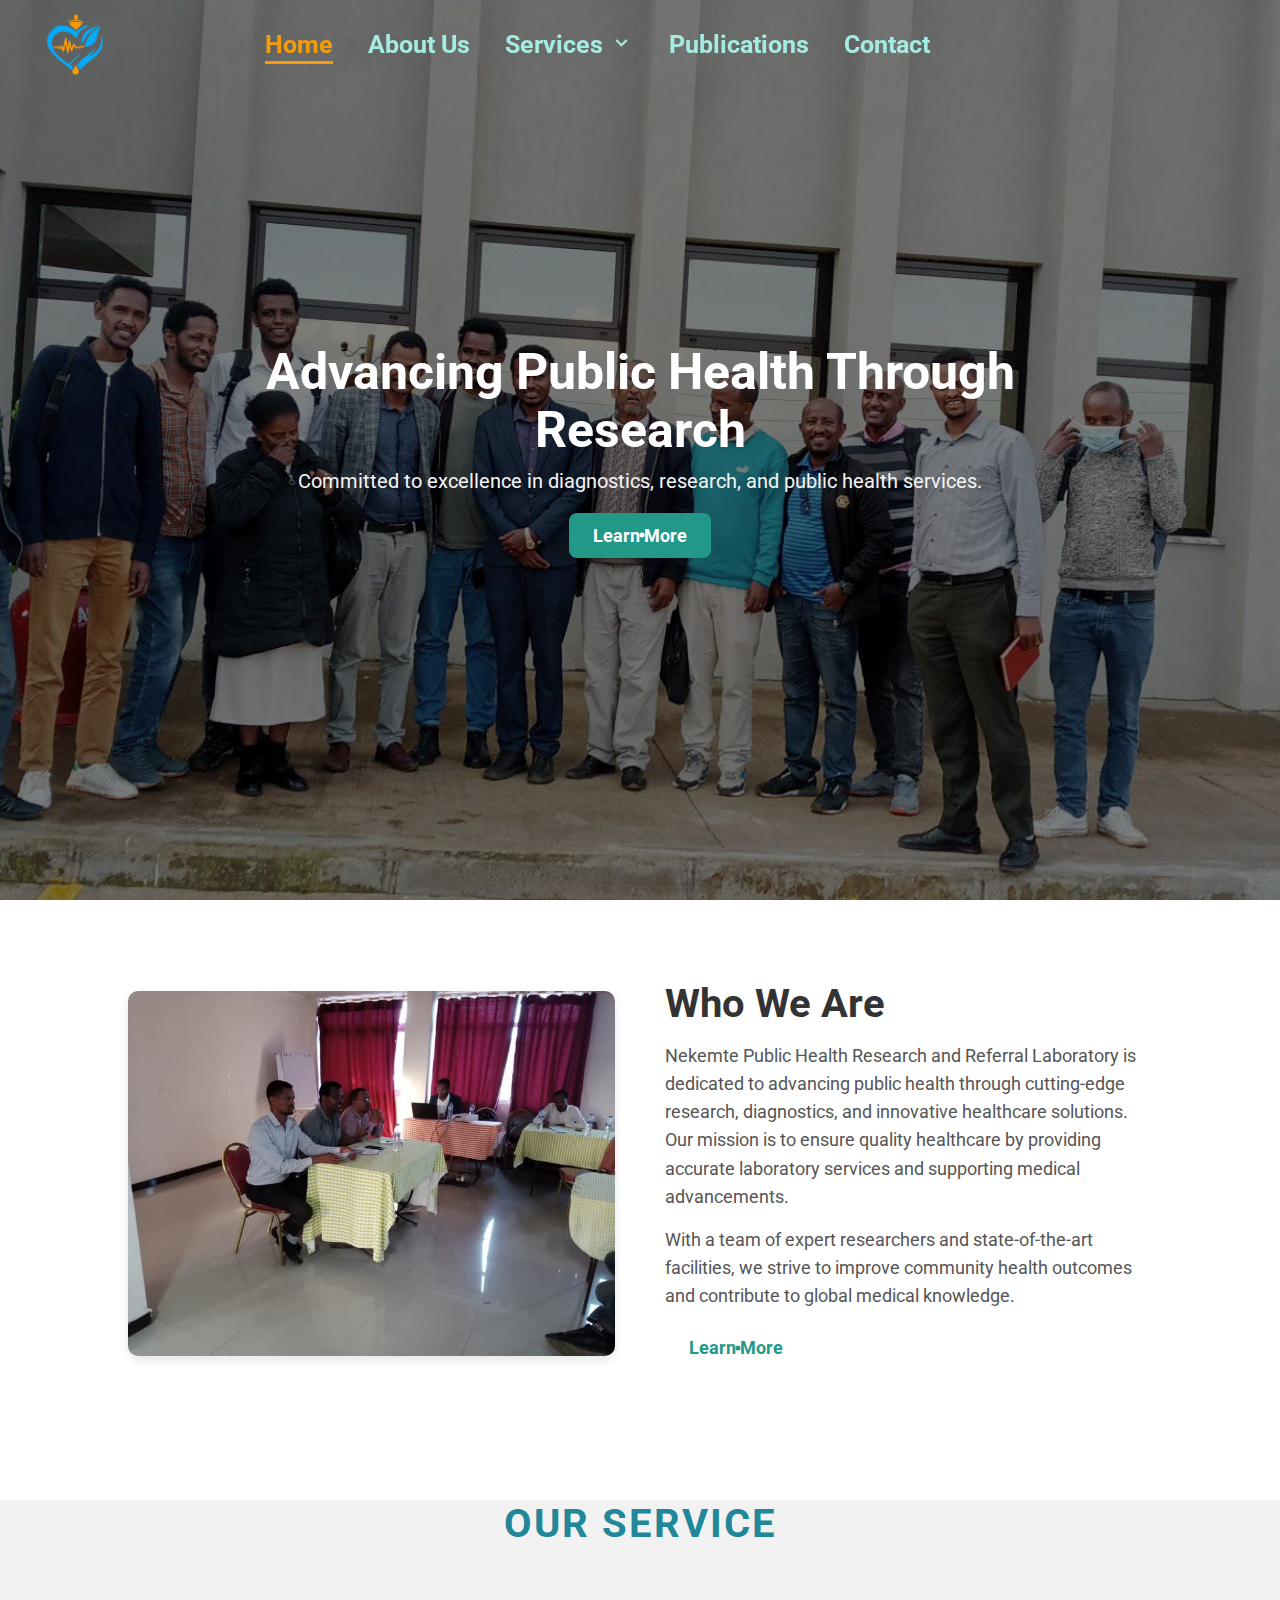
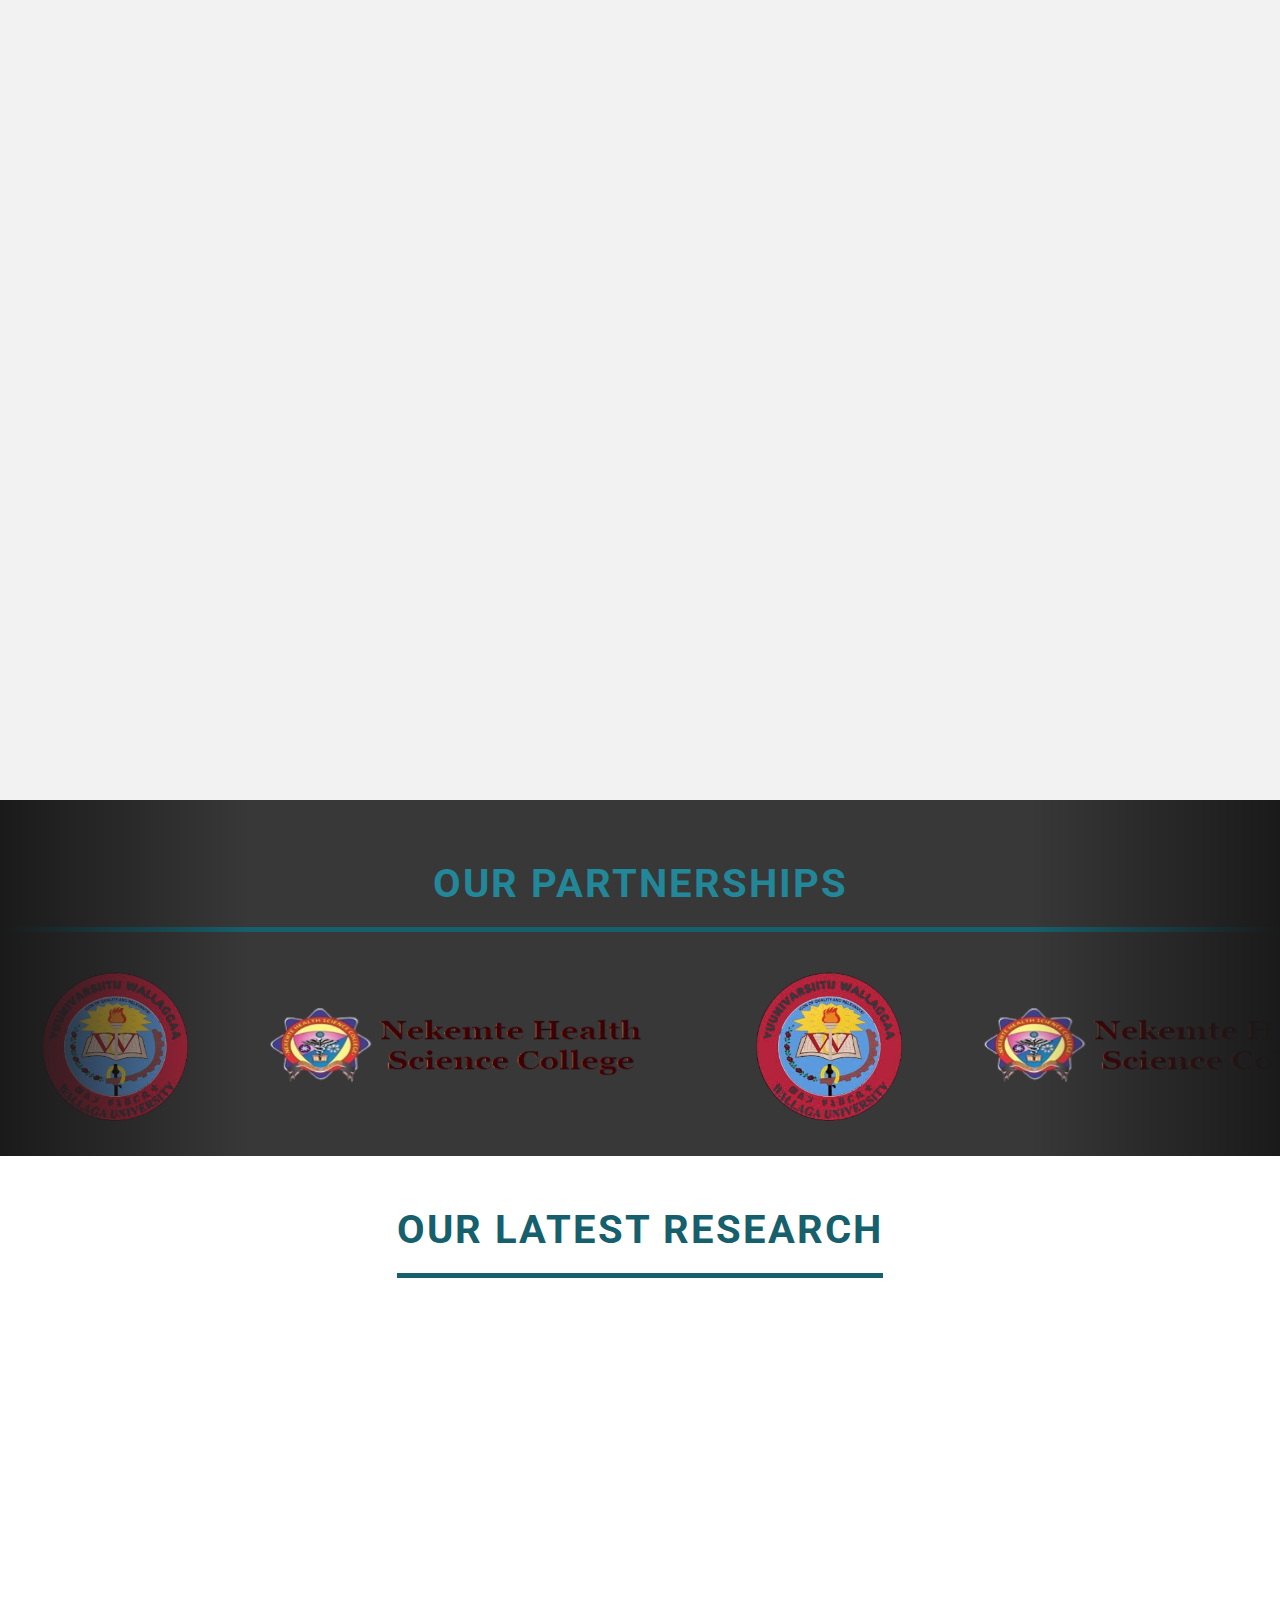
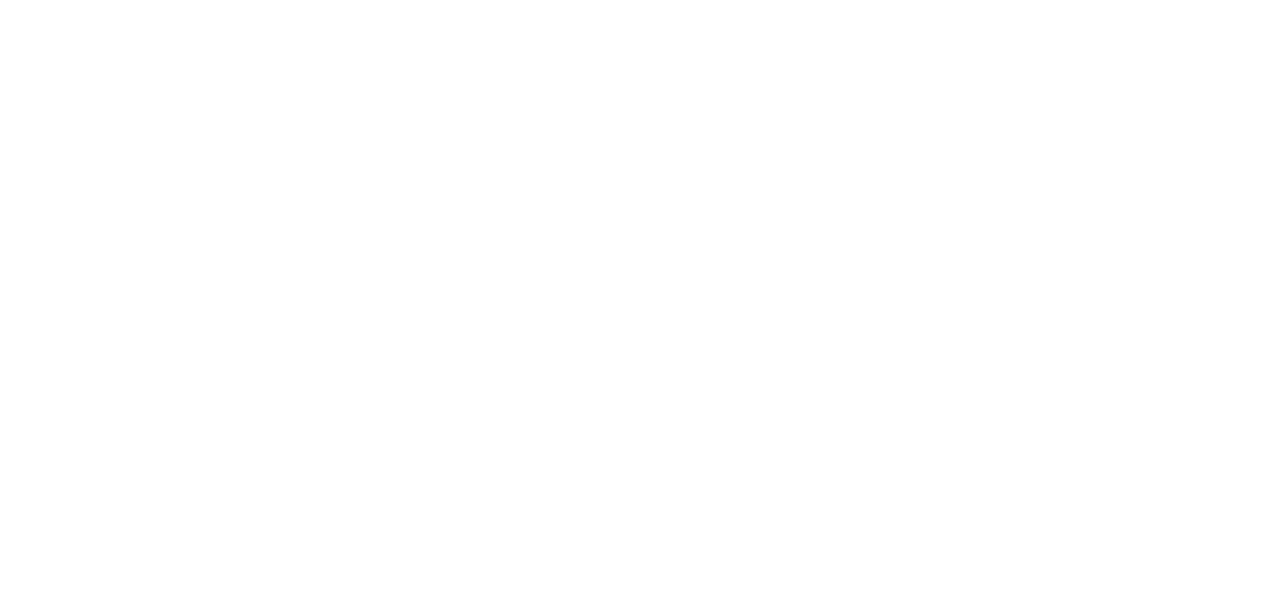
<file: index.html>
<!DOCTYPE html>
<html lang="en">
<head>
  <meta charset="UTF-8">
  <meta name="viewport" content="width=device-width, initial-scale=1.0">
  <link rel="stylesheet" href="style/header.css">
  <link rel="stylesheet" href="style/general.css">
  <link rel="stylesheet" href="style/home-page.css">

  <link rel="preconnect" href="https://fonts.googleapis.com">
  <link href='https://unpkg.com/boxicons@2.1.4/css/boxicons.min.css' rel='stylesheet'>
  <link rel="preconnect" href="https://fonts.gstatic.com" crossorigin>
  <link href="https://fonts.googleapis.com/css2?family=Roboto:ital,wght@0,100..900;1,100..900&display=swap" rel="stylesheet">
  <title>Advancing Public Health Through Research & Innovation</title>
</head>
<body>
  <header>
    <div class="logo-container">
        <a href="index.html">
            <img class="health-logo" src="images/OHB-WIDE-Logo (1).png" alt="Health Logo">
        </a>
    </div>
    <nav class="nav">
        <a class="active" href="index.html">Home</a>
        <a href="#">About Us</a>
        <div class="dropdown">
            <a href="#">Services <i class='bx bx-chevron-down'></i></a>
            <div class="dropdown-content">
                <a href="cpd.html">CPD</a>
                <a href="phem.html">PHEM</a>
                <a href="">Research</a>
                </div>
        </div>
        <a href="#">Publications</a>
        <a href="#">Contact</a>
    </nav>

    <nav class="nav-mobile">
      <div class="ham-menu">
        <span></span>
        <span></span>
        <span></span>
      </div>
    </nav>

    <div class="off-screen-menu">
      <ul>
        <li>
          <i class='bx bx-home-alt-2' ></i>
          <a href="index.html">Home</a></li>
        <li>
          <i class='bx bx-info-circle' ></i>
          <a href="">About</a></li>
        <li class="dropdown-mobile">
          <i class='bx bx-cog'></i>
          <a href="">Services <i class='bx bx-chevron-down'></i></a>
          <ul class="dropdown-content-mobile">
              <li><a href="cpd.html">CPD</a></li>
              <li><a href="#">PHEM</a></li>
              <li><a href="#">Research</a></li>
              </ul>
        </li>
        <li>
          <i class='bx bxs-file-blank' ></i>
          <a href="">Publications</a>
        </li>
        <li>
          <i class='bx bxs-chat'></i>
          <a href="">Contact</a>
        </li>
      </ul>
    </div>
</header>


  <section class="hero">
    <div class="hero-content">
        <h1>Advancing Public Health Through Research</h1>
        <p>Committed to excellence in diagnostics, research, and public health services.</p>
        <a href="">
          <button class="animated-button1">Learn More</button>
        </a>
    </div>
  </section>

  <section>
    <section class="about">
      <div class="about-container">
          <div class="about-image">
              <img class="team-img" src="images/photo_2025-03-26_18-32-20.jpg" alt="Lab Team">
          </div>
          <div class="about-content">
              <h2>Who We Are</h2>
              <p>
                  Nekemte Public Health Research and Referral Laboratory is dedicated to advancing public health through 
                  cutting-edge research, diagnostics, and innovative healthcare solutions. Our mission is to ensure quality 
                  healthcare by providing accurate laboratory services and supporting medical advancements.
              </p>
              <p>
                  With a team of expert researchers and state-of-the-art facilities, we strive to improve community health 
                  outcomes and contribute to global medical knowledge.
              </p>
              <button class="animated-button">Learn More</button>
          </div>
      </div>
  </section>

  <section class="service-section">
    <div class="container">
      <h1>Our service</h1>
      <div class="row">
        <div class="service">
          <i class='bx bx-user-check ' ></i>
          <h2>Capacity Building</h2>
          <p>Roviding training and resources to enhance the skills and knowledge of health professionals.</p>
          <span class="cricle-before"></span>
          <button class="more">Read More</button>
        </div>

        <div class="service">
          <i class='bx bx-network-chart' ></i>
          <h2>Referral Services</h2>
          <p>Ensuring efficient and reliable patient referrals to specialized care and diagnostics.</p>
          <span class="cricle-before"></span>
          <button class="more">Read More</button>
        </div>

        <div class="service">
          <i class='bx bx-shield-alt'></i>
          <h2>PHEM</h2>
          <p>We preparing for and responding to public health emergencies, such as outbreaks and natural disasters to protect communities.</p>
          <span class="cricle-before"></span>
          <button class="more">Read More</button>
        </div>

        <div class="service">
          <i class='bx bx-brain ' ></i>
          <h2>Research</h2>
          <p>Advancing public health through disease studies and innovative solutions.</p>
          <span class="cricle-before"></span>
          <button class="more">Read More</button>
        </div>

        <div class="service">
          <i class='bx bxs-graduation' ></i>
          <h2>CPD Center</h2>
          <p>We offers CPD programs to help healthcare professionals stay updated and enhance their skills for improved patient care.</p>
          <span class="cricle-before"></span>
          <button class="more">Read More</button>
        </div>

      </div>
    </div>
  </section>

  <div class="partnerships">
    <h1 class="Partnerships-title">Our Partnerships</h1>
    <section class="partnerships-section">
      <div class="logos">
        <div class="logo">
          <img src="images/logos/university-of-wologa.png" class="small" alt="">
          <img src="images/logos/logo_nhsc.png" class="big" alt="">
        </div>
      </div>
      <div class="logos">
        <div class="logo">
          <img src="images/logos/university-of-wologa.png" class="small" alt="">
          <img src="images/logos/logo_nhsc.png" class="big" alt="">
        </div>
      </div>
      <div class="logos">
        <div class="logo">
          <img src="images/logos/university-of-wologa.png" class="small" alt="">
          <img src="images/logos/logo_nhsc.png" class="big" alt="">
        </div>
      </div>
      <div class="logos">
        <div class="logo">
          <img src="images/logos/university-of-wologa.png" class="small" alt="">
          <img src="images/logos/logo_nhsc.png" class="big" alt="">
        </div>
      </div>
    </section>
  </div>

  <section class="research-section">
    <h1>Our latest Research</h1>
    <div class="slide-container">
      <div class="slide-content">
        <div class="card-wrapper">
          <div class="card">
            <div class="image-content">
              <span class="overlay"></span>
              <div class="card-image">
                <img class="card-img" src="images/projects/download (1).jpg" alt="">
              </div>
            </div>
            <div class="card-content">
              <h2 class="name">MALARIA SPECIES DISTRIBUTION</h2>
                <p class="description">Plasmodium species distribution and antimalarial drug
                  resistance pattern in public health facilities of
                  western Oromia, Ethiopia</p>
              </div>
          </div>

          <div class="card">
            <div class="image-content">
              <span class="overlay"></span>
              <div class="card-image">
                <img class="card-img" src="images/projects/blood in test toob.jpg" alt="">
              </div>
            </div>
            <div class="card-content">
              <h2 class="name">LABORATORY SERVICES UTILIZATION</h2>
                <p class="description">Utilization of medical laboratory services and its
                  associated factors among clinicians in public health
                  facilities in Western Oromia, Ethiopia.</p>
              </div>
          </div>

          <div class="card">
            <div class="image-content">
              <span class="overlay"></span>
              <div class="card-image">
                <img class="card-img" src="images/projects/labs.jpg" alt="">
              </div>
            </div>
            <div class="card-content">
              <h2 class="name">LABORATORY SERVICES SATISFACTION </h2>
                <p class="description">Clinical Laboratory Services Satisfaction Status and Associated Factors Among Patients Attending Government Hospitals in Oromia, Ethiopia, 2025</p>
            </div>
          </div>

          <div class="card">
            <div class="image-content">
              <span class="overlay"></span>
              <div class="card-image">
                <img class="card-img" src="images/projects/usingmicrscope.jpg" alt="">
              </div>
            </div>
            <div class="card-content">
              <h2 class="name">COMPETENCY OF MALARIA EQA CENTERS' LABORATORY PROFESSIONALS</h2>
                <p class="description">EQAs Centers' laboratory professionals
                  competency status and its determinants among laboratory professionals in malaria microscopy EQA centers, in West Oromia, Ethiopia: Implications for quality improvement in malaria diagnosis.</p>
              </div>
          </div>

          <div class="card">
            <div class="image-content">
              <span class="overlay"></span>
              <div class="card-image">
                <img class="card-img" src="images/projects/impro.png" alt="">
              </div>
            </div>
            <div class="card-content">
              <h2 class="name">EVALUATION MALARIA EQA PERFORMANCE</h2>
                <p class="description">Evaluation of malaria microscopy performance among peripheral laboratories participated in EQA scheme among networked laboratories to EQA center laboratories in West Oromia, Ethiopia: A 3-year analysis of EQA.</p>
              </div>
          </div>

          <div class="card">
            <div class="image-content">
              <span class="overlay"></span>
              <div class="card-image">
                <img class="card-img" src="images/projects/microscope.jpg" alt="">
              </div>
            </div>
            <div class="card-content">
              <h2 class="name">MALARIA QUALITY IMPROVEMENT </h2>
                <p class="description">Competency status and its determinants among laboratory professionals in malaria microscopy external quality assessment centers, in West Oromia, Ethiopia: Implications for quality improvement in malaria diagnosis.</p>
              </div>
          </div>

        </div>
      </div>
    </div>
  </section>
  <script src="scripts/home-page.js"></script>
</body>
</html>
</file>
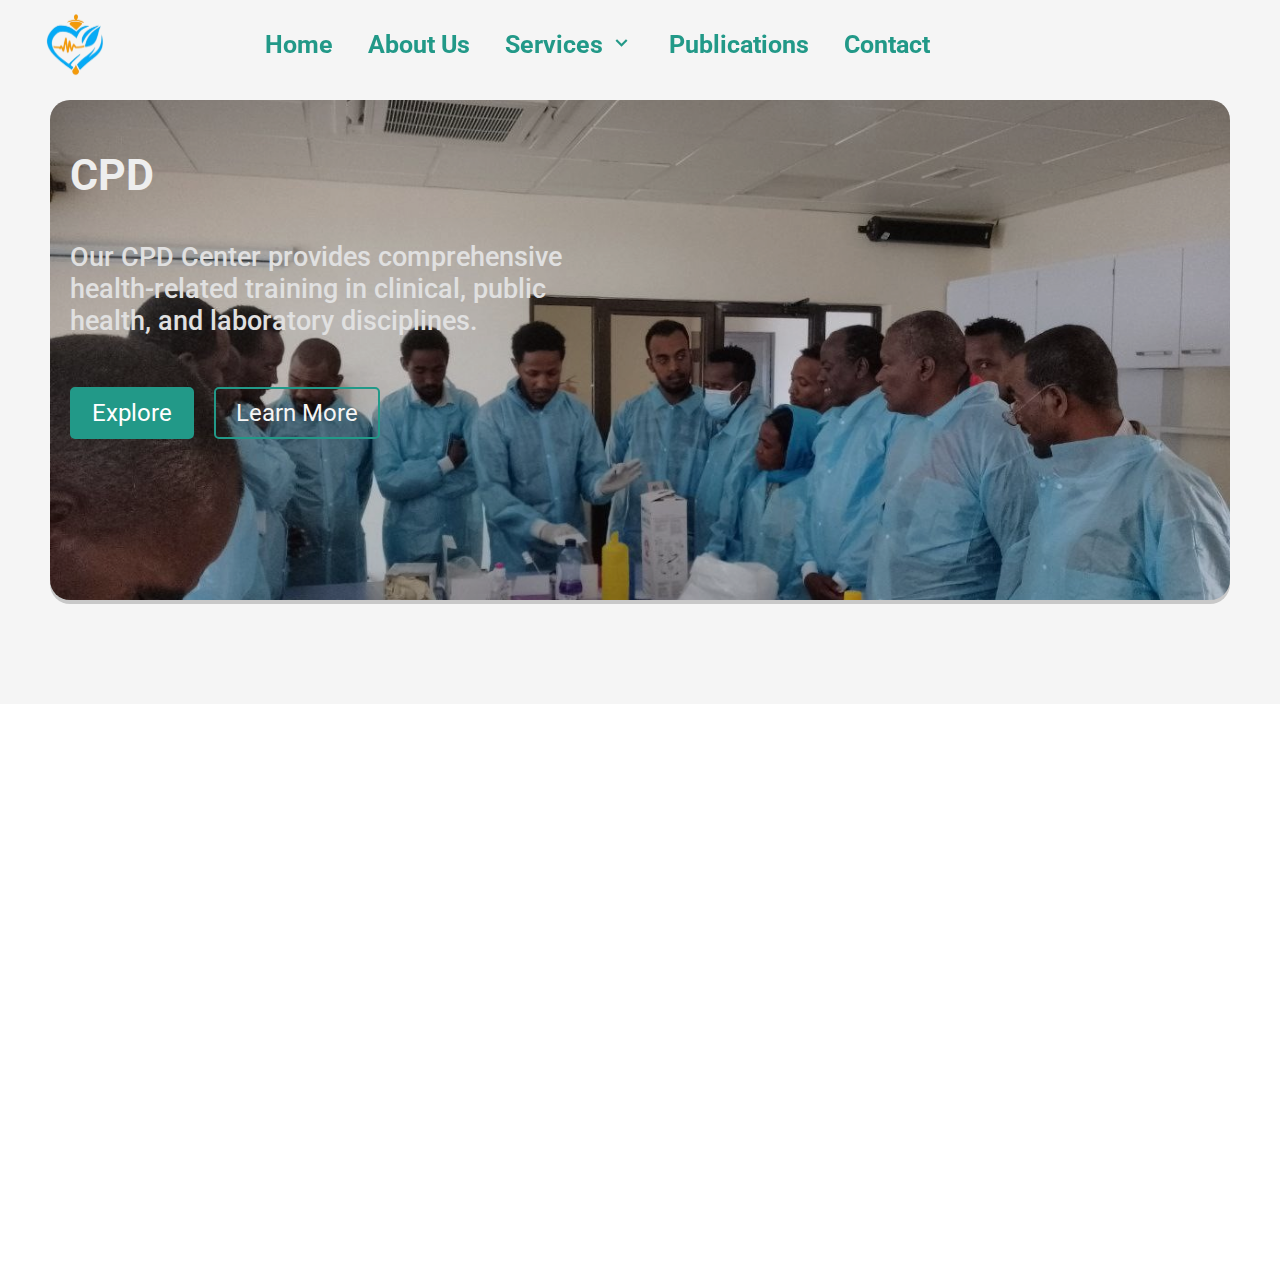
<file: cpd.html>
<!DOCTYPE html>
<html lang="en">
<head>
  <meta charset="UTF-8">
  <meta name="viewport" content="width=device-width, initial-scale=1.0">
  <link rel="stylesheet" href="style/general.css">
  <link rel="stylesheet" href="style/header.css">
  <link rel="stylesheet" href="style/cpd.css">
  <link rel="icon" type="image/x-icon" href="images/OHB-WIDE-Logo (1).png">

  <link rel="preconnect" href="https://fonts.googleapis.com">
  <link rel="preconnect" href="https://fonts.gstatic.com" crossorigin>
  <link href="https://fonts.googleapis.com/css2?family=Roboto:ital,wght@0,100..900;1,100..900&display=swap" rel="stylesheet">
  <link href='https://unpkg.com/boxicons@2.1.4/css/boxicons.min.css' rel='stylesheet'>
  <title>NPHRRL CPD & Training Hub</title>
</head>
<body>
  <header>
    <div class="logo-container">
        <a href="index.html">
            <img class="health-logo" src="images/OHB-WIDE-Logo (1).png" alt="Health Logo">
        </a>
    </div>
    <nav class="nav">
        <a href="index.html">Home</a>
        <a href="#">About Us</a>
        <div class="dropdown">
            <a href="#">Services <i class='bx bx-chevron-down'></i></a>
            <div class="dropdown-content">
                <a class="active" href="cpd.htmls">CPD</a>
                <a href="phem.html">PHEM</a>
                <a href="">Research</a>
                </div>
        </div>
        <a href="#">Publications</a>
        <a href="#">Contact</a>
    </nav>

    <nav class="nav-mobile">
      <div class="ham-menu">
        <span></span>
        <span></span>
        <span></span>
      </div>
    </nav>

    <div class="off-screen-menu">
      <ul>
        <li>
          <i class='bx bx-home-alt-2' ></i>
          <a href="index.html">Home</a></li>
        <li>
          <i class='bx bx-info-circle' ></i>
          <a href="">About</a></li>
        <li class="dropdown-mobile">
          <i class='bx bx-cog'></i>
          <a href="">Services <i class='bx bx-chevron-down'></i></a>
          <ul class="dropdown-content-mobile">
              <li><a href="active">CPD</a></li>
              <li><a href="#">PHEM</a></li>
              <li><a href="#">Research</a></li>
              </ul>
        </li>
        <li>
          <i class='bx bxs-file-blank' ></i>
          <a href="">Publications</a>
        </li>
        <li>
          <i class='bx bxs-chat'></i>
          <a href="">Contact</a>
        </li>
      </ul>
    </div>
</header>

  <section class="cpd-discription-section">
    <div class="hero-img-container">
      <img class="hero-img" src="images/cpd-images/cpd-team.jpg" alt="">
    </div>
    <div class="cpd-hero-description">
      <h1>CPD</h1>
      <p>Our CPD Center provides comprehensive health-related training in clinical, public health, and laboratory disciplines.</p>
      <div class="hero-call-to-action-container">
        <button class="hero-call-to-action blue">Explore</button>
        <button class="hero-call-to-action transparent">Learn More</button>
      </div>
    </div>
  </section>

  <div class="slider-container">
    <div class="slide-section-title">
      <h1>Our CPD Highlights</h1>
    </div>
    <div class="slider">

      <div class="slide active">
        <div class="content">
            <div class="image-container">
                <img src="images/cpd-images/microsoft.jpg" alt="">
            </div>
            <div class="description">
                <h2>Enhancing Laboratory Skills through CPD</h2>
                <p>Continuous training ensures that laboratory professionals stay updated with the latest diagnostic techniques and best practices.</p>
            </div>
        </div>
    </div>

    <div class="slide">
      <div class="content">
          <div class="image-container">
              <img src="images/cpd-images/team-working.jpg" alt="">
          </div>
          <div class="description">
              <h2>Teamwork in Healthcare Education</h2>
              <p>CPD fosters collaboration among professionals to enhance patient safety and service quality.</p>
          </div>
      </div>
  </div>

        <div class="slide">
            <div class="content">
                <div class="image-container">
                    <img src="images/cpd-images/learning.jpg" alt="">
                </div>
                <div class="description">
                    <h2>Lifelong Learning for Healthcare Excellence</h2>
                    <p> CPD programs help healthcare professionals improve their knowledge, skills, and patient care standards.</p>
                </div>
            </div>
        </div>

    </div>

    <div class="navigation">
        <button class="nav-btn prev-btn"><i class='bx bx-chevron-left'></i></button>
        <button class="nav-btn next-btn"><i class='bx bx-chevron-right'></i></button>
    </div>
</div>

<script src="scripts/cpd.js"></script>
</body>
</html>
</file>
<file: style/header.css>
header{
  display: flex;
  align-items: center;
  justify-content: space-between;
  padding: 10px 40px;
  background-color: whitesmoke;
  column-gap: 100px;
  position: fixed;
  left: 0;
  right: 0;
  z-index: 100;
  background-color: transparent;
  transition: background 0.3s ease-in-out
}

.nav .dropdown {
  position: relative;
  display: inline-block;
}

.nav .dropdown-content {
  display: none;
  position: absolute;
  background-color: #f2f2f2;
  min-width: 160px;
  z-index: 1;
  left: -25px;
  top: 30px;
  box-shadow: 10px 10px 16px rgba(0,0,0,0.2);
  border-radius: 10px;
  padding: 5px;
}

.nav .dropdown-content .active{
  background-color: #298;
  color: white;
  border-radius: 10px;
}

.nav .dropdown-content a {
  color: #298;
  padding: 12px 16px;
  text-decoration: none;
  display: block;
  margin: 2px 0
}

.nav .dropdown-content a::after{
  display: none;
}

.nav .dropdown-content a:hover {
  color: whitesmoke;
  background-color: #298;
  border-radius: 10px;
}

.nav .dropdown:hover .dropdown-content {
  display: block;
}

.off-screen-menu .dropdown-mobile {
  position: relative;
}

.off-screen-menu .dropdown-content-mobile {
  display: none;
  padding-left: 45px;
  margin-top: 0px;
}

.off-screen-menu .dropdown-content-mobile a::after{
  display: none;
}

.off-screen-menu .dropdown-content-mobile a {
  display: block;
  padding: 10px 0;
  text-decoration: none;
  color: white;
}

.off-screen-menu .dropdown-mobile.open .dropdown-content-mobile {
  display: block;
}


.health-logo{
  width: 70px;
  cursor: pointer;
  transition: 0.5s;
}

header.scrolled {
  background-color: whitesmoke; 
  padding: 2px 50px;
}

header.scrolled .health-logo {
  width: 60px;
}

header.scrolled .nav a {
  font-size: 22px;
  color: #298;
}

header.scrolled .nav .active {
  color: #f69c09;
}

.nav{
  display: flex;
  column-gap: 35px;
  padding-right: 100px;
  flex: 1;
  max-width: 820px;
}

.nav a{
  font-size: 25px;
  color: rgb(164, 236, 226);
  font-weight: bold;
  transition: color 0.3s;
  position: relative;
  padding-bottom: 5px;
  transition: 0.5s;
}

.nav .active,
.off-screen-menu ul li .active {
  position: relative;
  color: #f69c09;

}

.off-screen-menu ul li a::after {
  transform: scaleX(1s);
}

.nav a::after,
.off-screen-menu ul li a:after {
  content: "";
  position: absolute;
  left: 0;
  bottom: 0;
  width: 100%;
  height: 3px;
  background-color: #f69c09;
  transform: scaleX(0);
  transition: transform 0.3s ease-in-out;
  transform-origin: right;
}

.nav .active::after,
.off-screen-menu ul li .active:after{
  content: "";
  position: absolute;
  left: 0;
  bottom: 0;
  width: 100%;
  height: 3px;
  background-color: #f69c09;
  transform: scaleX(1);
}

.nav a:hover::after,
.off-screen-menu ul li a:hover::after {
  transform: scaleX(1);
  transform-origin: left;
}

.nav a:hover,
.off-screen-menu ul li a:hover {
  color: #f69c09;
}

.off-screen-menu ul li .bx{
  color: white;
  margin-right: 10px;
  font-size: 30px;
}

.off-screen-menu{
  background-color: #298;
  height: 100vh;
  width: 100%;
  max-width: 450px;
  position: fixed;
  top:  0;
  right: -450px;
  font-size: 2rem;
  transition: 0.3s ease;
  padding: 0 0 0 50px;
}

.off-screen-menu ul{
  list-style: none;
  padding: 0;
  margin: 0;
  display: flex;
  flex-direction: column;
  gap: 10px;
  margin-top: 100px;
}

.off-screen-menu ul a{
  color: white;
  position: relative;
  transition: color 0.3s;
}

.off-screen-menu.active{
  right: 0;
}

.ham-menu{
  height: 50px;
  width: 50px;
  margin-left: auto;
  position: relative;
  cursor: pointer;
  z-index: 10000;
  display: none;
}

.ham-menu span{
  position: absolute;
  width: 100%;
  height: 5px;
  background-color: #f69c09;
  border-radius: 25px;
  top: 50%;
  left: 50%;
  transform: translate(-50%, -50%);
  transition: 0.3s ease;
}

.ham-menu span:nth-child(1){
  top: 25%;
}

.ham-menu span:nth-child(3){
  top: 75%;
}

.ham-menu.active span:nth-child(1){
  top: 50%;
  transform: translate(-50%, -50%) rotate(45deg);
}

.ham-menu.active span:nth-child(2){
  opacity: 0;
}

.ham-menu.active span:nth-child(3){
  top: 50%;
  transform: translate(-50%, 50%) rotate(-45deg);
}

@media (max-width: 1110px) {
  .nav{
    display: none;
  }

  .ham-menu{
    display: inline-block;
  }
}
</file>
<file: style/general.css>
*{
  text-decoration: none;
  padding: 0;
  margin:0;
  font-family: roboto;
  box-sizing: border-box;
}

/**body{
  background-color: rgb(255, 249, 249);
}
</file>
<file: style/home-page.css>
/* CSS for hero section ----------------------- */
.hero {
  height: 100vh;
  background: url('../images/358395456_6205289272858193_7692547283412497127_n.jpg') no-repeat center center/cover;
  display: flex;
  align-items: center;
  justify-content: center;
  text-align: center;
  color: white; 
  position: relative;
}

.hero::before {
  content: "";
  position: absolute;
  top: 0;
  left: 0;
  width: 100%;
  height: 100%;
  background: rgba(0, 0, 0, 0.5);
}

.hero-content {
  position: relative;
  z-index: 1;
  max-width: 800px;
  padding: 20px;
}

.hero h1 {
  font-size: 50px;
  font-weight: bold;
  margin-bottom: 10px;
  color: white;
  animation: fadeIn 2s ease-in-out;
}

.hero p {
  font-size: 20px;
  margin-bottom: 20px;
  color: whitesmoke;
  animation: fadeIn 2s ease-in-out;
}

.animated-button1 {
  position: relative;
  overflow: hidden;
  padding: 12px 24px;
  font-size: 18px;
  font-weight: bold;
  color: #fff;
  background-color: #298;
  border: none;
  border-radius: 8px;
  cursor: pointer;
  transition: background-color 0.3s ease-in-out;
  animation: fadeIn 2s ease-in-out;
}

.animated-button1::before {
  content: "";
  position: absolute;
  width: 100px;
  height: 100px;
  background-color: #fff;
  border-radius: 50%;
  top: 50%;
  left: 50%;
  transform: translate(-50%, -50%) scale(0.05);
  margin-left: 2px;
  transition: transform 0.4s ease-in-out;
  z-index: -1;
}

.animated-button1:hover{
  color: #298;
}

.animated-button1:hover::before {
  transform: translate(-50%, -50%) scale(3);
}

.animated-button1 {
  position: relative;
  z-index: 1;
}

/*CSS for about section --- ------ --- --- --- ---- -- --- --- */



.about {
  padding: 80px 10%;
  background: #fff; 
}

.about-container {
  display: flex;
  align-items: center;
  justify-content: space-between;
  gap: 50px;
}

.about-image {
  flex: 1;
}

.about-image img {
  width: 100%;
  height: auto;
  border-radius: 10px;
  box-shadow: 0px 4px 10px rgba(0, 0, 0, 0.1);
}

.about-content {
  flex: 1;
}

.about-content h2 {
  font-size: 2.5rem;
  color: #333;
  margin-bottom: 15px;
}

.about-content p {
  font-size: 1.1rem;
  color: #555;
  line-height: 1.6;
  margin-bottom: 15px;
}

.btn {
  display: inline-block;
  padding: 12px 24px;
  background: #298;
  color: white;
  text-decoration: none;
  font-size: 1.2rem;
  border-radius: 5px;
  transition: 0.3s;
}

.btn:hover {
  background: rgb(37, 170, 150);
}

@media (max-width: 768px) {
  .about-container {
      flex-direction: column;
      text-align: center;
  }

  .about-image img {
      width: 90%;
  }
}

/*CSS for service section --- ------ --- --- --- ---- -- --- --- */



.service-section{
  min-height: 100vh;
  z-index: 10;
  background-color: #f2f2f2;
  padding-bottom: 60px;
}

.container{
  text-align: center;
  padding: 0 8%;
}

.container h1{
  position: relative;
  text-align: center;
  text-transform: uppercase;
  margin-bottom: 60px;
}

.container h1::after{
  content:"";
  position: absolute;
  left: 50%;
  bottom: -5px;
  height: 5px;
  transform: translateX(-5px);
  background: #298;
}

.container .row{
  display: grid;
  grid-template-columns: repeat(auto-fit, minmax(250px, 1fr));
  grid-gap: 30px;
}

.container .row .service{
  padding: 25px 10px;
  text-align: center;
  border-radius: 5px;
  transition: transform 0.5s;
  cursor: pointer;
  color: #555;
  font-size: 14px;
  position: relative;
  overflow: hidden;
  border: #298 7px solid;
  box-shadow: 0px 5px 5px gray;
  margin-bottom: 10px;
  background-color: white;
  opacity: 0;
  transform: translateY(50px);
  transition: opacity 1s ease-out, transform 0.6s ease-out;
}

.container .row .service.show {
  opacity: 1;
  transform: translateY(0);
}

.more{
  background-color: transparent;
  color: white;
  border: none;
  border-radius: 2px;
  font-size: 20px;
  width: 100%;
  padding:10px 15px;
  margin-top: 25px;
  transition: 1s;
  cursor: pointer;
}

.animated-button {
  position: relative;
  overflow: hidden;
  padding: 12px 24px;
  font-size: 18px;
  font-weight: bold;
  color: #298;
  background-color: white;
  border: none;
  border-radius: 8px;
  cursor: pointer;
  transition: background-color 0.3s ease-in-out;
}

.animated-button::before,
.link-more::before {
  content: "";
  position: absolute;
  width: 100px;
  height: 100px;
  background-color: #298;
  border-radius: 50%;
  top: 50%;
  left: 50%;
  transform: translate(-50%, -50%) scale(0.05);
  margin-left: 2px;
  transition: transform 0.4s ease-in-out;
  z-index: -1;
}

.animated-button:hover,
.link-more:hover{
  color: white;
}

.animated-button:hover::before,
.link-more:hover::before {
  transform: translate(-50%, -50%) scale(3);
}

.animated-button,
.link-more {
  position: relative;
  z-index: 1;
}

.container .row .service i {
  font-size: 50px;
  color: #298;
  margin-bottom: 10px;
}

.container .row .service:hover i{
  color: #fff;
}

.container .row .service:hover .more{
  background-color: white;
  color: #289;
}

.container .row .service h2{
  margin-bottom: 10px;
}

.container .row .service:hover{
  color: #fff;
  transform: translateY(-10px);
}

.container .row .service .cricle-before{
  position: absolute;
  top: 0;
  right: 0;
  transform: translate(40%, -40%);
  width: 150px;
  height: 150px;
  background-color: #298;
  border-radius: 50%;
  transition: all 0.6s;
  z-index: -1;
}

.container .row .service:hover .cricle-before{
  width: 100%;
  height: 100%;
  transform: none;
  border: 0;
  border-radius: 0;
  opacity: 0.8;
}

.container h1,
.Partnerships-title {
  font-size: 40px; 
  font-weight: bold;
  margin-top: 50px;
  color: #289; 
  text-align: center;
  margin-bottom: 40px;
  animation: fadeIn 2s ease-in-out; 
  text-transform: uppercase; 
  letter-spacing: 2px;
  outline: hidden;
}

.Partnerships-title::after {
  content:"";
  display: block;
  width: 100%;
  height: 5px;
  background: rgb(22, 96, 109);
  margin: 20px auto;
  animation: 10s widthChangeReverse infinite alternate;
}

.partnerships-section{
  overflow: hidden;
  white-space: nowrap;
  position: relative;
  cursor: pointer;
}

.partnerships,
.partnerships-section{
  background-color: rgb(56, 56, 56);
}

.partnerships{
  padding: 10px 0 30px 0;
  position: relative;
}

.partnerships-section:hover .logos{
  animation-play-state: paused;
}

.logos{
  animation: 30s slide infinite linear;
  display: inline-block;
  transition: 0.5s;
}

.logo{
  display: flex;
  align-items: center;
  justify-content: center;
}

.partnerships-section .logos .small{
  width: 150px;
  margin: 0 40px;
}

.big{
  width: 400px;
  margin: 0 40px;
}

.partnerships:after{
  content:"";
  position: absolute;
  top: 0;
  right: 0;
  width: 250px;
  height: 100%;
  background: linear-gradient(to right, rgba(255, 255, 255, 0), rgb(26, 26, 26));
  z-index: 50;
}

.partnerships:before{
  content:"";
  position: absolute;
  top: 0;
  left: 0;
  width: 250px;
  height: 100%;
  background: linear-gradient(to left, rgba(255, 255, 255, 0), rgb(26, 26, 26));
  z-index: 50;
}

#research {
  padding: 60px 20px;
  text-align: center;
  background-color: #f8f9fa;
}

.container {
  max-width: 1200px;
  margin: auto;
}

.research-grid {
  display: grid;
  grid-template-columns: repeat(auto-fit, minmax(300px, 1fr));
  gap: 20px;
  margin-top: 30px;
}

.research-card {
  background: #fff;
  padding: 20px;
  border-radius: 10px;
  box-shadow: 0px 4px 10px rgba(0, 0, 0, 0.1);
  transition: transform 0.3s ease;
}

.research-card img {
  width: 100%;
  border-radius: 8px;
}

.research-card h3 {
  margin: 15px 0 10px;
  font-size: 20px;
  color: #007bff;
}

.research-card p {
  color: #555;
  font-size: 16px;
}

.research-card a {
  display: inline-block;
  margin-top: 10px;
  color: #007bff;
  text-decoration: none;
  font-weight: bold;
}

.research-card:hover {
  transform: translateY(-5px);
}

/*CSS for projects section --- ------ --- --- --- ---- -- --- --- */

.research-section {
  display: flex;
  align-items: center;
  justify-content: center;
  background-color: white;
  flex-direction: column;
}

.research-section h1{
  font-size: 40px;
  font-weight: 700;
  margin-top: 50px;
  color: rgb(22, 96, 109);
  text-align: center;
  margin-bottom: 40px;
  text-transform: uppercase;
  letter-spacing: 2px;
  outline: hidden;
}

.research-section h1::after{
  content:"";
  display: block;
  width: 100%;
  height: 5px;
  background: rgb(22, 96, 109);
  margin: 20px auto;
  animation: 10s widthChange infinite alternate;
}

.card-wrapper{
  display: flex;
  column-gap: 15px;
  flex-wrap: wrap;
}

.slide-container{
  width: 100%;
  padding: 40px 0;
}

.slide-content{
  margin: 0 40px;
}

.card{
  border-radius: 35px;
  background-color: #fff;
  width: 300px;
  transition: all 0.5s ease;
  cursor: pointer;
  min-width: 300px;
  margin-bottom: 20px;
  opacity: 0;
  transform: translateY(50px);
  transition: opacity 1s ease-out, transform 0.6s ease-out;
}

.card.show{
  opacity: 1;
  transform: translateY(0);
}

.card:hover{
  background-color: #f2f2f2;
  box-shadow: 10px 10px 10px rgba(0, 0, 0, 0.1);
  transform: translateY(-10px);
  transform: scale(1.01);
}

.card:hover .overlay::after{
  background-color: #f2f2f2
}

.image-content,
.card-content{
  display: flex;
  flex-direction: column;
  align-items: center;
  padding: 10px 14px;
}

.image-content{
  row-gap: 5px;
  position: relative;
  padding: 20px 0;
}

.overlay{
  position: absolute;
  top: 0;
  left: 0;
  width: 100%;
  height: 100%;
  background: #298;
  border-radius: 25px 25px 0 25px;
}

.overlay::before,
.overlay::after{
  content:"";
  position: absolute;
  right: 0;
  bottom: -40px;
  height: 40px;
  width: 40px;
  background-color: #298;
}

.overlay::after{
  border-radius: 0 25px 0 0;
  background-color: #fff;
  transition: all 0.5s ease;
}

.card-image{
  position: relative;
  height: 150px;
  width: 150px;
  border-radius: 50%;
  background: #fff;
  padding: 3px;
}

.card-image .card-img{
  height: 100%;
  width: 100%;
  object-fit: cover;
  border-radius: 50%;
  border: 4px solid #298;
}

.name{
  font-size: 18px;
  font-weight: 600;
  color: #494949;
  text-decoration: underline;
  cursor: pointer;
  text-transform: capitalize;
  margin-right: 15px;
  text-align: center;
}

.description{
  font-size: 15px;
  color: #585858;
  text-align: center;
  font-weight: 500;
  margin-top: 12px;
}

.link-more{
  border: none;
  font-size: 16px;
  color: #298;
  padding: 10px 18px;
  background-color: #fff;
  border-radius: 6px;
  margin: 14px;
  width: 100%;
  cursor: pointer;
  transition: all 1s ease;
  overflow: hidden;
}

.link-more:hover{
  background-color: rgb(34, 154, 175);
}

/*media quers --- -  --- - -- -- -- -- -- -- -*/

@media (max-width: 850px) {
  .card-wrapper{
    display: grid;
    grid-template-columns: 1fr 1fr;
    row-gap: 50px;
    justify-items: center;
    align-items: center;
  }

  .research-section{
    margin-top: 50px;
  }

  .research-section h1,
  .container h1,
  .Partnerships-title {
    font-size: 36px;
  }
  
  .container{
    padding-top: 20px;
  }

  .big{
    width: 300px;
  }

  .small{
    width: 50px;
  }

  .hero h1{
    font-size: 35px;
  }

  .hero p {
    font-size: 17px;
  }
}

@media (max-width: 600px) {
  .card-wrapper{
    grid-template-columns: 1fr;
  }

  .research-section{
    margin-top: 0px;
  }

  .research-section h1,
  .container h1,
  .Partnerships-title {
    font-size: 30px;
  }

  
  .partnerships:after{
    content:"";
    position: absolute;
    top: 0;
    right: 0;
    width: 50px;
    height: 100%;
    background: linear-gradient(to right, rgba(255, 255, 255, 0), rgb(53, 53, 53));
    z-index: 50;
  }

  .partnerships:before{
    content:"";
    position: absolute;
    top: 0;
    left: 0;
    width: 50px;
    height: 100%;
    background: linear-gradient(to left, rgba(255, 255, 255, 0), rgb(53, 53, 53));
    z-index: 50;
  }

  .hero h1{
    font-size: 30px;
  }

  .hero p {
    font-size: 17px;
  }
}

/*Keyfrems --- ------ --- --- --- ---- -- --- --- */

@keyframes slide {
  from{
    transform: translateX(0)
  }
  to{
    transform: translateX(-100%)
  }
}

@keyframes fadeIn {
  0% {
    opacity: 0;
    transform: translateY(-20px); 
  }
  100% {
    opacity: 1;
    transform: translateY(0);
  }
}

@keyframes title {
  0% {
    width: 0;
  }
  100% {
    width: 250px;;
  }
}


@keyframes widthChange {
  0% {
    width: 0%;
  }
  100% {
    width: 100%;
  }
}

@keyframes widthChangeReverse {
  0% {
    width: 100%;
  }
  100% {
    width: 10%;
  }
  
}
</file>
<file: style/cpd.css>
.nav a{
  color: #298;
}

.cpd-discription-section{
  padding: 100px 50px;
  background-color: #f5f5f5;
}

.hero-img-container{
  position: relative;
  overflow: hidden;
}

.hero-img-container::before{
  content: '';
  position: absolute;
  top: 0;
  left: 0;
  width: 100%;
  height: 100%;
  background-color: rgba(0, 0, 0, 0.185);
  border-radius: 20px;
  z-index: 1;
}

.hero-img{
  width: 100%;
  height: 500px;
  object-fit: cover;
  object-position: middle;
  border-radius: 20px;
}

.cpd-hero-description{
  position: absolute;
  top: 150px;
  left: 70px;
  z-index: 10;
}

.cpd-hero-description h1{
  font-size: 2.7rem;
  color: rgb(238, 238, 238);
  margin-bottom: 40px;
}

.cpd-hero-description p{
  font-size: 1.7rem;
  font-weight: 500;
  color: rgb(224, 224, 224);
  margin-bottom: 20px;
  width: 500px;
  margin-bottom: 40px;
}

.hero-call-to-action-container{
  display: flex;
  column-gap: 20px;
}

.blue{
  background-color: #298;
  color: white;
  border: 2px solid #298;
}

.transparent{
  background-color: transparent;
  color: whitesmoke;
}

.hero-call-to-action{
  border: none;
  border: 2px solid #298;
  padding: 10px 20px;
  font-size: 1.5rem;
  border-radius: 5px;
  cursor: pointer;
  margin-top: 10px;
  transition: 0.3s ease;
}

.blue:hover,
.transparent:hover{
  background-color: rgb(41, 182, 161);
  border-color: rgb(41, 182, 161);
  transform: translatey(-5px);
}

.blue:active,
.transparent:active{
  background-color: rgb(41, 182, 161);
  border-color: rgb(41, 182, 161);
  transform: scale(0.95);
}

.slider-container {
  position: relative;
  max-width: 1200px;
  margin: 50px auto;
  overflow: hidden;
  opacity: 0;
  transform: translateY(50px);
  transition: opacity 1s ease-out, transform 0.6s ease-out;
}

.slide-section-title{
  display: flex;
  justify-content: center;
  align-items: center;
  margin-bottom: 10px;
}

.slide-section-title h1{
  color: #298;
  font-size: 2.5rem;
  text-decoration: underline;
}

.slider-container.show {
  opacity: 1;
  transform: translateY(0);
}

.slider {
  display: flex;
  transition: transform 0.5s ease-in-out;
}

.slide {
  min-width: 100%;
  display: flex;
  align-items: center;
  padding: 20px 0px;
  opacity: 0;
  pointer-events: none;
  position: absolute;
  transition: opacity 0.5s ease-in-out;
}

.slide.active {
  opacity: 1;
  pointer-events: all;
  position: relative;
  padding: 0 50px;
}

.slide .content {
  display: flex;
  gap: 40px;
  width: 100%;
}

.slide:nth-child(even) .content {
  flex-direction: row-reverse;
}

.image-container {
  flex: 1;
}

.image-container img {
  width: 100%;
  height: 400px;
  object-fit: cover;
  border-radius: 10px;
}

.description {
  flex: 1;
  padding: 20px;
  color: rgb(36, 36, 36);
}

.description h2 {
  font-size: 2.5rem;
  margin-bottom: 20px;
}

.description p {
  font-size: 1.5rem;
  margin-bottom: 20px;
}

.navigation {
  position: absolute;
  top: 50%;
  transform: translateY(-50%);
  width: 100%;
  display: flex;
  justify-content: space-between;
}

.navigation .bx{
  font-size: 2.7rem;
}

.nav-btn {
  color: #298;
  border: none;
  cursor: pointer;
  background-color: transparent;
  border-radius: 5px;
  transition: 0.3s ease;
}

.nav-btn:hover {
  color: rgb(49, 206, 182);
  transform: scale(1.5); 
}

/*media quers --- -  --- - -- -- -- -- -- -- -*/

@media(max-width: 1025px) {
  .slider .container{
    position: relative;
  }

  .slider .description{
    position: absolute;
    left: 50px;
    bottom:  10px;
  }

  .slider .description h2{
    font-size: 1.8rem;
    color: whitesmoke;
    width: 500px;
    margin-bottom: 15px;
  }
  .slide .description p{
    color: white;
    font-size: 1.3rem;
    width: 550px;
  }
}

@media(max-width: 620px) {
  .cpd-discription-section{
    padding: 0 0;
    background-color: #f5f5f5;
    border-radius: 0;
  }

  .hero-img-container::before{
    border-radius: 0;
  }

  .hero-img{
    height: 100vh;
    border-radius: 0;
  }

  .cpd-hero-description{
    left: 50px;
  }

  .cpd-hero-description h1{
    font-size: 2.2rem;
    margin-bottom: 10px;
  }
  
  .cpd-hero-description p{
    font-size: 1.3rem;
    width: auto;
    margin-bottom: 20px;
    margin-right: 10px;
  }
  
  .hero-call-to-action-container{
    display: flex;
    column-gap: 15px;
  }
  
  .blue{
    border: 1px solid #298;
  }
  
  .hero-call-to-action{
    border: 1px solid #298;
    padding: 10px 18px;
    font-size: 1.3rem;
    border-radius: 2px;
    cursor: pointer;
    margin-top: 0px;
  }

  .slider .description h2{
    font-size: 1.4rem;
    color: whitesmoke;
    width: auto;
    margin-bottom: 15px;
  }
  .slide .description p{
    color: white;
    font-size: 1.2rem;
    width: auto;
    margin-right: 30px;
  }
}
</file>
